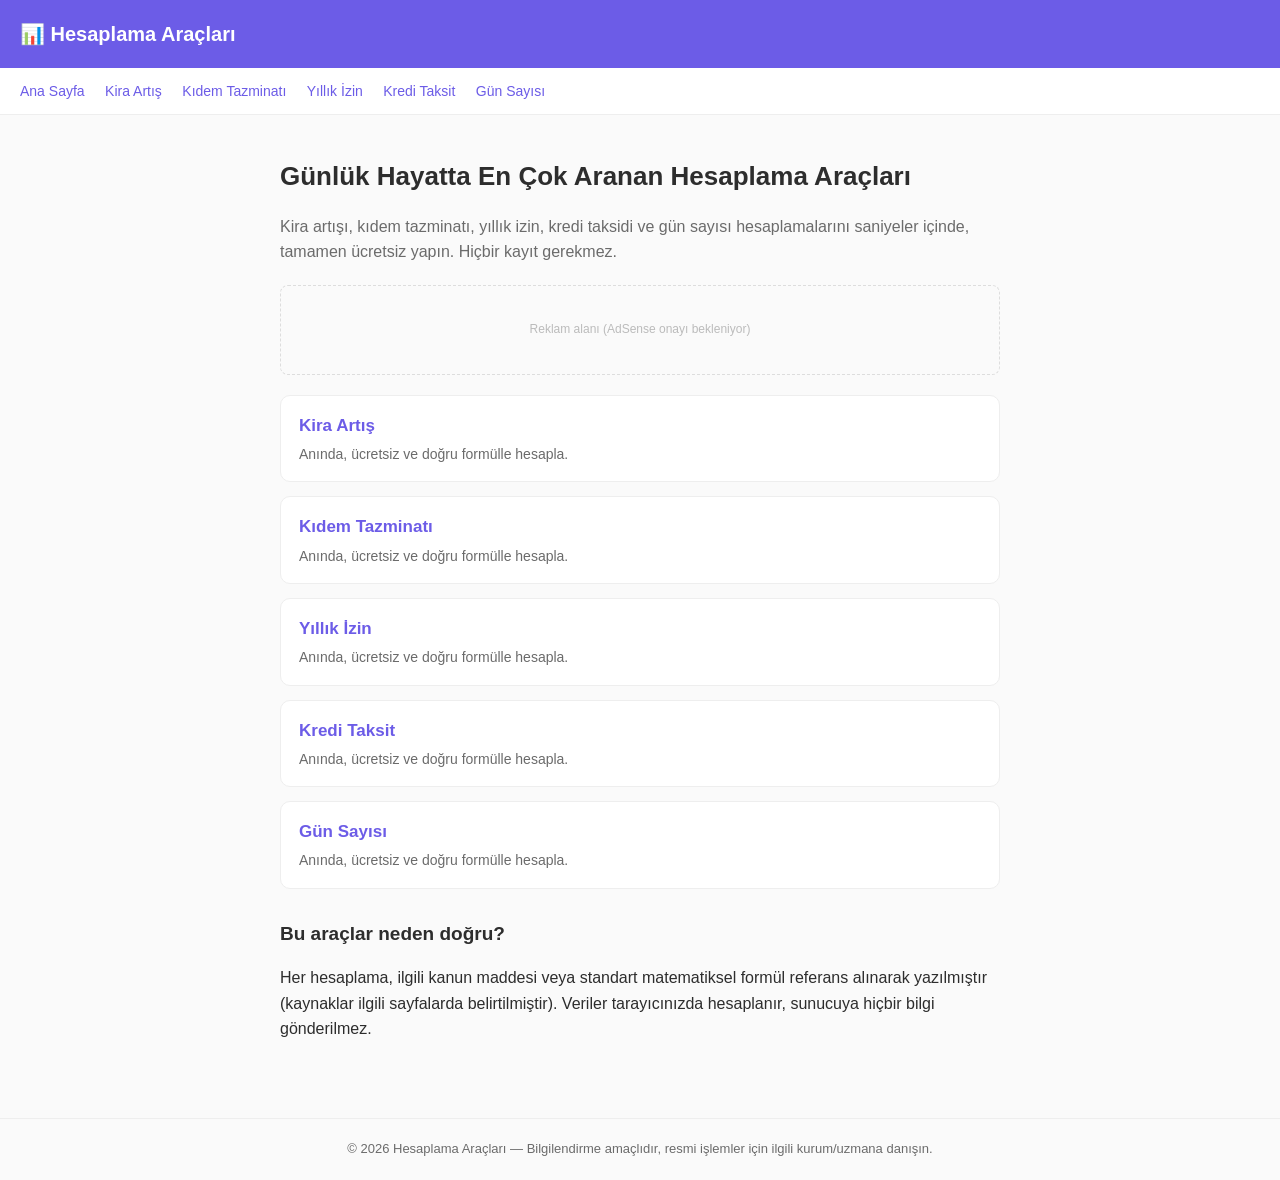
<file: index.html>
<!DOCTYPE html>
<html lang="tr">
<head>
<meta charset="UTF-8">
<meta name="viewport" content="width=device-width, initial-scale=1.0">
<title>Hesaplama Araçları — Kira Artış, Kıdem Tazminatı, Kredi Taksit ve Daha Fazlası</title>
<meta name="description" content="Kira artış oranı, kıdem tazminatı, yıllık izin, kredi taksidi ve gün sayısı hesaplama araçları. Ücretsiz, hızlı, kayıt gerektirmez.">
<link rel="canonical" href="https://ilkerprdal.github.io/hesaplama-araclari/">
<link rel="stylesheet" href="style.css">

</head>
<body>
<header><a href="index.html">📊 Hesaplama Araçları</a></header>
<nav>
  <a href="index.html">Ana Sayfa</a>
  <a href="kira-artis-hesaplama.html">Kira Artış</a>
      <a href="kidem-tazminati-hesaplama.html">Kıdem Tazminatı</a>
      <a href="yillik-izin-hesaplama.html">Yıllık İzin</a>
      <a href="kredi-taksit-hesaplama.html">Kredi Taksit</a>
      <a href="gun-sayisi-hesaplama.html">Gün Sayısı</a>
</nav>
<main>
<h1>Günlük Hayatta En Çok Aranan Hesaplama Araçları</h1>
<p class="ozet">Kira artışı, kıdem tazminatı, yıllık izin, kredi taksidi ve gün sayısı
hesaplamalarını saniyeler içinde, tamamen ücretsiz yapın. Hiçbir kayıt gerekmez.</p>
<!-- AdSense onayı gelince buraya <script> etiketi eklenecek. Hesap açma GUI adımı olduğu için şimdilik yer tutucu. -->
<div class="reklam-alani">Reklam alanı (AdSense onayı bekleniyor)</div>
<div class="kart-liste">
  <a class="kart" href="kira-artis-hesaplama.html">
    <b>Kira Artış</b>
    <p>Anında, ücretsiz ve doğru formülle hesapla.</p>
  </a>
  <a class="kart" href="kidem-tazminati-hesaplama.html">
    <b>Kıdem Tazminatı</b>
    <p>Anında, ücretsiz ve doğru formülle hesapla.</p>
  </a>
  <a class="kart" href="yillik-izin-hesaplama.html">
    <b>Yıllık İzin</b>
    <p>Anında, ücretsiz ve doğru formülle hesapla.</p>
  </a>
  <a class="kart" href="kredi-taksit-hesaplama.html">
    <b>Kredi Taksit</b>
    <p>Anında, ücretsiz ve doğru formülle hesapla.</p>
  </a>
  <a class="kart" href="gun-sayisi-hesaplama.html">
    <b>Gün Sayısı</b>
    <p>Anında, ücretsiz ve doğru formülle hesapla.</p>
  </a>
</div>
<div class="icerik">
<h2>Bu araçlar neden doğru?</h2>
<p>Her hesaplama, ilgili kanun maddesi veya standart matematiksel formül referans alınarak
yazılmıştır (kaynaklar ilgili sayfalarda belirtilmiştir). Veriler tarayıcınızda hesaplanır,
sunucuya hiçbir bilgi gönderilmez.</p>
</div>

</main>
<footer>
  © 2026 Hesaplama Araçları — Bilgilendirme amaçlıdır, resmi işlemler için ilgili kurum/uzmana danışın.
</footer>
</body>
</html>
</file>
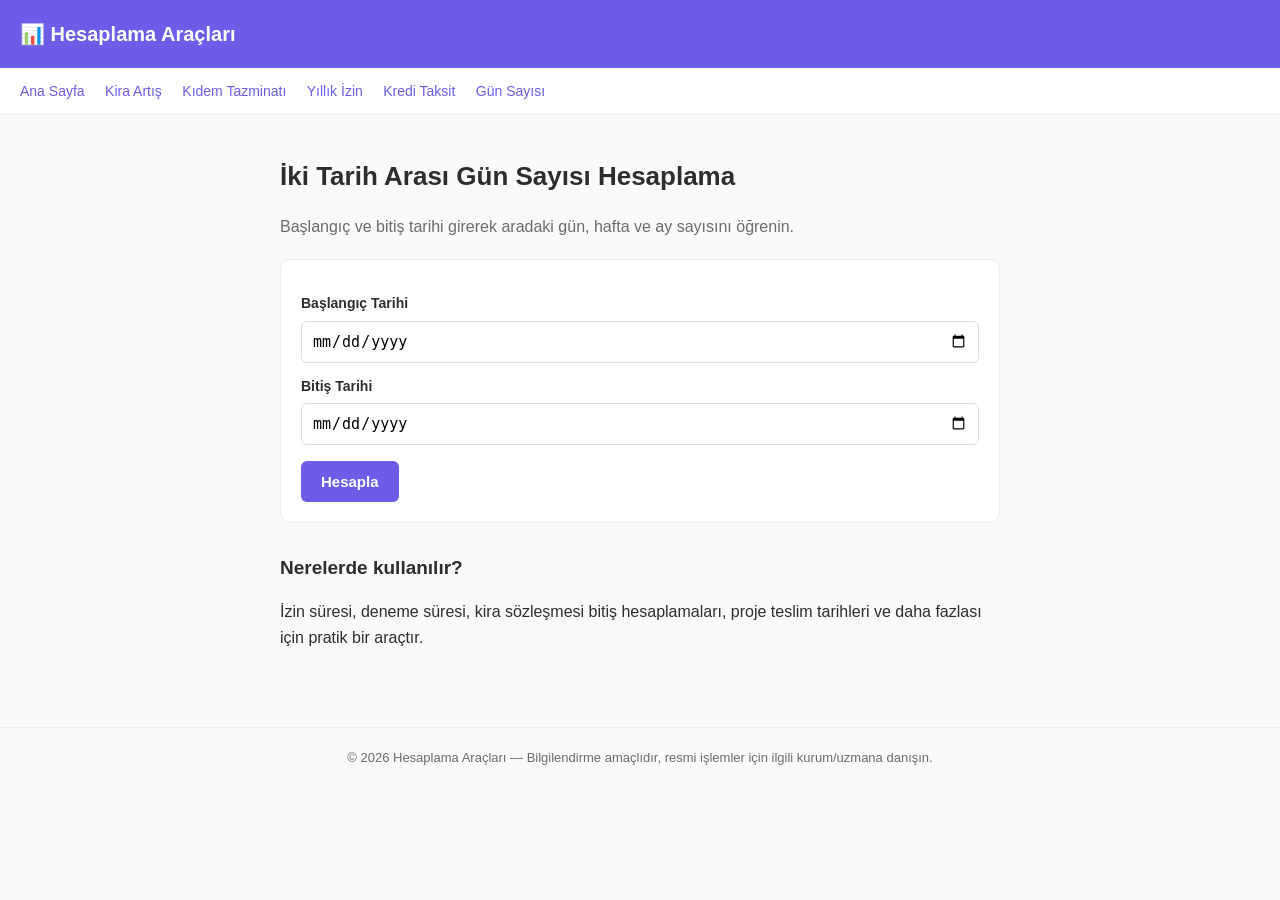
<file: gun-sayisi-hesaplama.html>
<!DOCTYPE html>
<html lang="tr">
<head>
<meta charset="UTF-8">
<meta name="viewport" content="width=device-width, initial-scale=1.0">
<title>İki Tarih Arası Gün Sayısı Hesaplama</title>
<meta name="description" content="Başlangıç ve bitiş tarihi arasındaki gün, hafta ve ay sayısını hesaplayın.">
<link rel="canonical" href="https://ilkerprdal.github.io/hesaplama-araclari/gun-sayisi-hesaplama.html">
<link rel="stylesheet" href="style.css">

</head>
<body>
<header><a href="index.html">📊 Hesaplama Araçları</a></header>
<nav>
  <a href="index.html">Ana Sayfa</a>
  <a href="kira-artis-hesaplama.html">Kira Artış</a>
      <a href="kidem-tazminati-hesaplama.html">Kıdem Tazminatı</a>
      <a href="yillik-izin-hesaplama.html">Yıllık İzin</a>
      <a href="kredi-taksit-hesaplama.html">Kredi Taksit</a>
      <a href="gun-sayisi-hesaplama.html">Gün Sayısı</a>
</nav>
<main>
<h1>İki Tarih Arası Gün Sayısı Hesaplama</h1>
<p class="ozet">Başlangıç ve bitiş tarihi girerek aradaki gün, hafta ve ay sayısını öğrenin.</p>
<div class="hesaplayici">
  <label for="baslangic">Başlangıç Tarihi</label>
  <input type="date" id="baslangic">
  <label for="bitis">Bitiş Tarihi</label>
  <input type="date" id="bitis">
  <button onclick="hesapla()">Hesapla</button>
  <div class="sonuc" id="sonuc"></div>
</div>
<div class="icerik">
<h2>Nerelerde kullanılır?</h2>
<p>İzin süresi, deneme süresi, kira sözleşmesi bitiş hesaplamaları, proje teslim tarihleri
ve daha fazlası için pratik bir araçtır.</p>
</div>
<script>
function hesapla() {
  const b = new Date(document.getElementById('baslangic').value);
  const s = new Date(document.getElementById('bitis').value);
  const el = document.getElementById('sonuc');
  if (isNaN(b) || isNaN(s)) { el.style.display = 'block'; el.innerHTML = 'Lütfen iki tarihi de seçin.'; return; }
  const farkMs = s - b;
  const gun = Math.round(farkMs / (1000 * 60 * 60 * 24));
  el.style.display = 'block';
  el.innerHTML = `Toplam: <b>${gun} gün</b> (${(gun / 7).toFixed(1)} hafta, ${(gun / 30.44).toFixed(1)} ay)`;
}
</script>

</main>
<footer>
  © 2026 Hesaplama Araçları — Bilgilendirme amaçlıdır, resmi işlemler için ilgili kurum/uzmana danışın.
</footer>
</body>
</html>
</file>
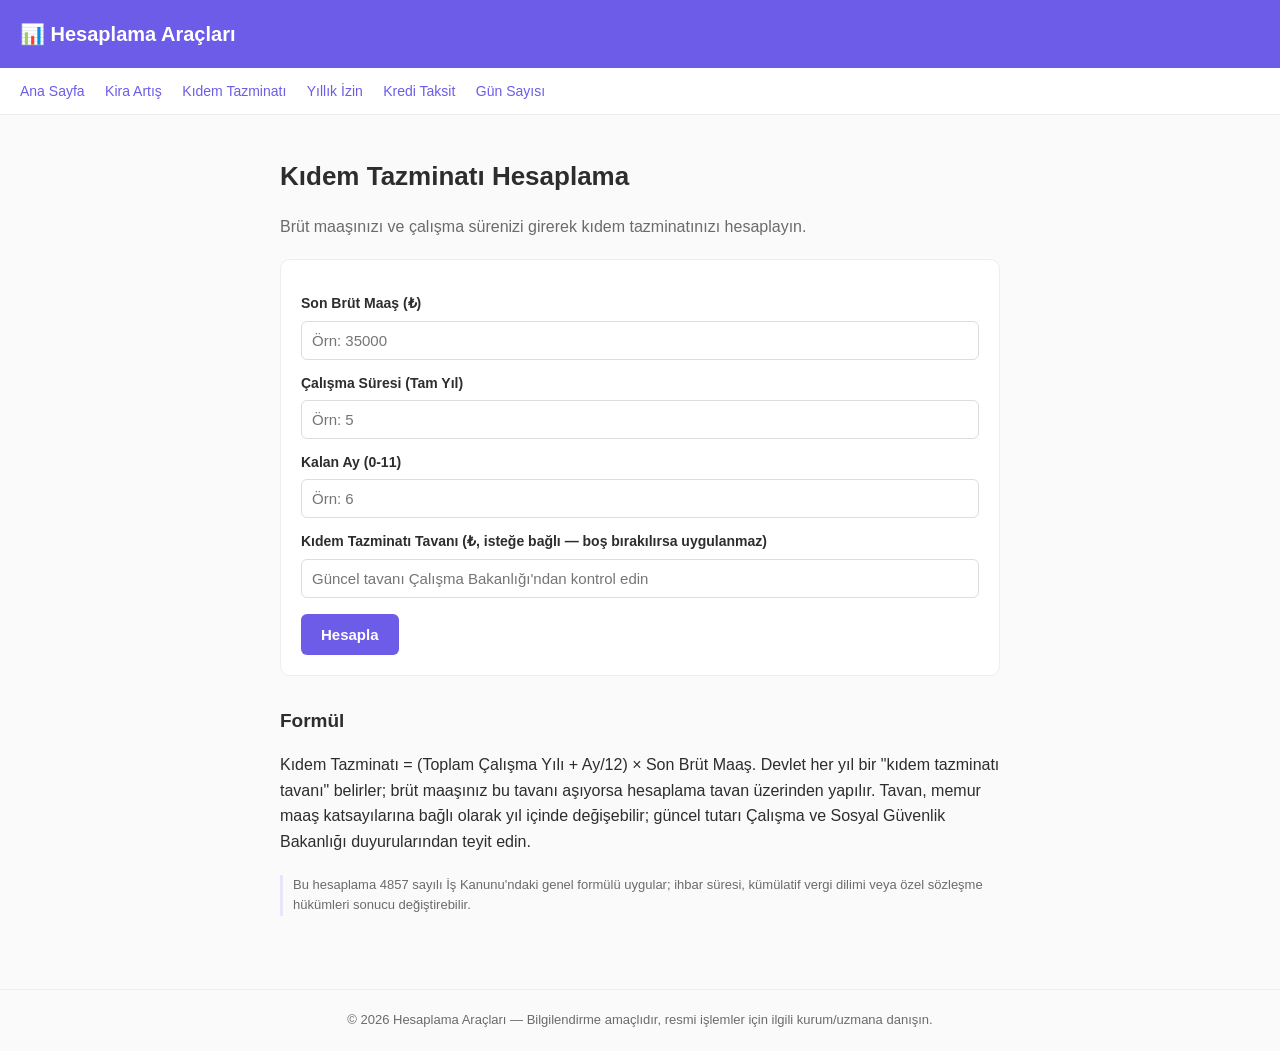
<file: kidem-tazminati-hesaplama.html>
<!DOCTYPE html>
<html lang="tr">
<head>
<meta charset="UTF-8">
<meta name="viewport" content="width=device-width, initial-scale=1.0">
<title>Kıdem Tazminatı Hesaplama 2026 — Güncel Formül</title>
<meta name="description" content="Brüt maaş ve çalışma süresine göre kıdem tazminatı hesaplama aracı.">
<link rel="canonical" href="https://ilkerprdal.github.io/hesaplama-araclari/kidem-tazminati-hesaplama.html">
<link rel="stylesheet" href="style.css">

</head>
<body>
<header><a href="index.html">📊 Hesaplama Araçları</a></header>
<nav>
  <a href="index.html">Ana Sayfa</a>
  <a href="kira-artis-hesaplama.html">Kira Artış</a>
      <a href="kidem-tazminati-hesaplama.html">Kıdem Tazminatı</a>
      <a href="yillik-izin-hesaplama.html">Yıllık İzin</a>
      <a href="kredi-taksit-hesaplama.html">Kredi Taksit</a>
      <a href="gun-sayisi-hesaplama.html">Gün Sayısı</a>
</nav>
<main>
<h1>Kıdem Tazminatı Hesaplama</h1>
<p class="ozet">Brüt maaşınızı ve çalışma sürenizi girerek kıdem tazminatınızı hesaplayın.</p>
<div class="hesaplayici">
  <label for="brut">Son Brüt Maaş (₺)</label>
  <input type="number" id="brut" placeholder="Örn: 35000">
  <label for="yil">Çalışma Süresi (Tam Yıl)</label>
  <input type="number" id="yil" placeholder="Örn: 5">
  <label for="ay">Kalan Ay (0-11)</label>
  <input type="number" id="ay" placeholder="Örn: 6" max="11" min="0">
  <label for="tavan">Kıdem Tazminatı Tavanı (₺, isteğe bağlı — boş bırakılırsa uygulanmaz)</label>
  <input type="number" id="tavan" placeholder="Güncel tavanı Çalışma Bakanlığı'ndan kontrol edin">
  <button onclick="hesapla()">Hesapla</button>
  <div class="sonuc" id="sonuc"></div>
</div>
<div class="icerik">
<h2>Formül</h2>
<p>Kıdem Tazminatı = (Toplam Çalışma Yılı + Ay/12) × Son Brüt Maaş. Devlet her yıl bir
"kıdem tazminatı tavanı" belirler; brüt maaşınız bu tavanı aşıyorsa hesaplama tavan üzerinden
yapılır. Tavan, memur maaş katsayılarına bağlı olarak yıl içinde değişebilir; güncel tutarı
Çalışma ve Sosyal Güvenlik Bakanlığı duyurularından teyit edin.</p>
<p class="uyari">Bu hesaplama 4857 sayılı İş Kanunu'ndaki genel formülü uygular; ihbar süresi,
kümülatif vergi dilimi veya özel sözleşme hükümleri sonucu değiştirebilir.</p>
</div>
<script>
function hesapla() {
  const brut = parseFloat(document.getElementById('brut').value) || 0;
  const yil = parseFloat(document.getElementById('yil').value) || 0;
  const ay = parseFloat(document.getElementById('ay').value) || 0;
  const tavan = parseFloat(document.getElementById('tavan').value) || 0;
  const taban = tavan > 0 ? Math.min(brut, tavan) : brut;
  const toplamYil = yil + ay / 12;
  const tutar = toplamYil * taban;
  const el = document.getElementById('sonuc');
  el.style.display = 'block';
  el.innerHTML = `Tahmini Kıdem Tazminatı: <b>${tutar.toLocaleString('tr-TR', {maximumFractionDigits: 2})} ₺</b>` +
    (tavan > 0 && brut > tavan ? '<br><small>Brüt maaşınız tavanı aştığı için tavan tutarı üzerinden hesaplandı.</small>' : '');
}
</script>

</main>
<footer>
  © 2026 Hesaplama Araçları — Bilgilendirme amaçlıdır, resmi işlemler için ilgili kurum/uzmana danışın.
</footer>
</body>
</html>
</file>
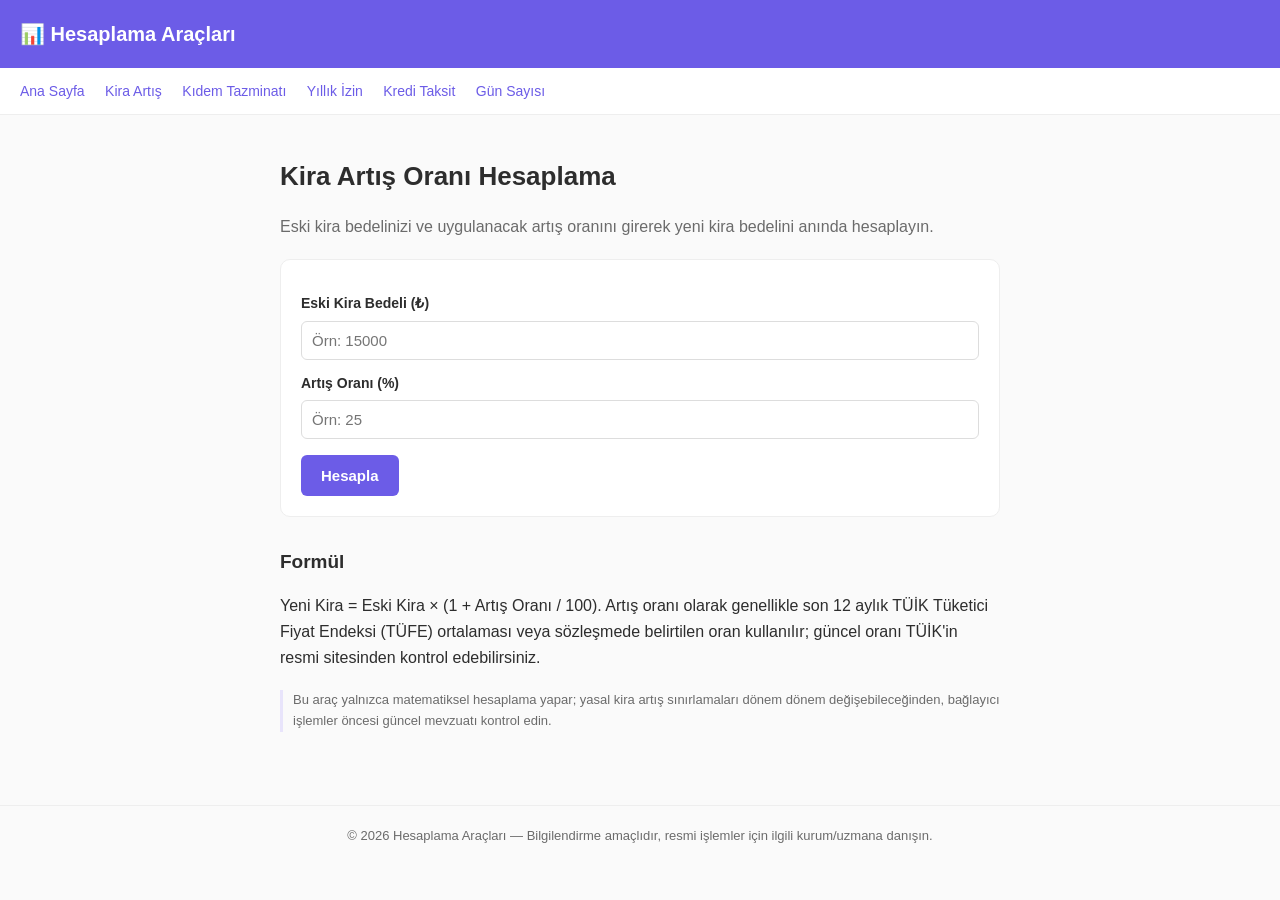
<file: kira-artis-hesaplama.html>
<!DOCTYPE html>
<html lang="tr">
<head>
<meta charset="UTF-8">
<meta name="viewport" content="width=device-width, initial-scale=1.0">
<title>Kira Artış Oranı Hesaplama — Yeni Kira Bedeli Hesapla</title>
<meta name="description" content="Eski kira bedeli ve artış oranını girin, yeni kira bedelini anında öğrenin.">
<link rel="canonical" href="https://ilkerprdal.github.io/hesaplama-araclari/kira-artis-hesaplama.html">
<link rel="stylesheet" href="style.css">

</head>
<body>
<header><a href="index.html">📊 Hesaplama Araçları</a></header>
<nav>
  <a href="index.html">Ana Sayfa</a>
  <a href="kira-artis-hesaplama.html">Kira Artış</a>
      <a href="kidem-tazminati-hesaplama.html">Kıdem Tazminatı</a>
      <a href="yillik-izin-hesaplama.html">Yıllık İzin</a>
      <a href="kredi-taksit-hesaplama.html">Kredi Taksit</a>
      <a href="gun-sayisi-hesaplama.html">Gün Sayısı</a>
</nav>
<main>
<h1>Kira Artış Oranı Hesaplama</h1>
<p class="ozet">Eski kira bedelinizi ve uygulanacak artış oranını girerek yeni kira bedelini
anında hesaplayın.</p>
<div class="hesaplayici">
  <label for="eski">Eski Kira Bedeli (₺)</label>
  <input type="number" id="eski" placeholder="Örn: 15000">
  <label for="oran">Artış Oranı (%)</label>
  <input type="number" id="oran" placeholder="Örn: 25" step="0.01">
  <button onclick="hesapla()">Hesapla</button>
  <div class="sonuc" id="sonuc"></div>
</div>
<div class="icerik">
<h2>Formül</h2>
<p>Yeni Kira = Eski Kira × (1 + Artış Oranı / 100). Artış oranı olarak genellikle son 12 aylık
TÜİK Tüketici Fiyat Endeksi (TÜFE) ortalaması veya sözleşmede belirtilen oran kullanılır;
güncel oranı TÜİK'in resmi sitesinden kontrol edebilirsiniz.</p>
<p class="uyari">Bu araç yalnızca matematiksel hesaplama yapar; yasal kira artış sınırlamaları
dönem dönem değişebileceğinden, bağlayıcı işlemler öncesi güncel mevzuatı kontrol edin.</p>
</div>
<script>
function hesapla() {
  const eski = parseFloat(document.getElementById('eski').value) || 0;
  const oran = parseFloat(document.getElementById('oran').value) || 0;
  const yeni = eski * (1 + oran / 100);
  const fark = yeni - eski;
  const el = document.getElementById('sonuc');
  el.style.display = 'block';
  el.innerHTML = `Yeni Kira Bedeli: <b>${yeni.toLocaleString('tr-TR', {maximumFractionDigits: 2})} ₺</b>` +
    `<br>Artış Tutarı: ${fark.toLocaleString('tr-TR', {maximumFractionDigits: 2})} ₺`;
}
</script>

</main>
<footer>
  © 2026 Hesaplama Araçları — Bilgilendirme amaçlıdır, resmi işlemler için ilgili kurum/uzmana danışın.
</footer>
</body>
</html>
</file>
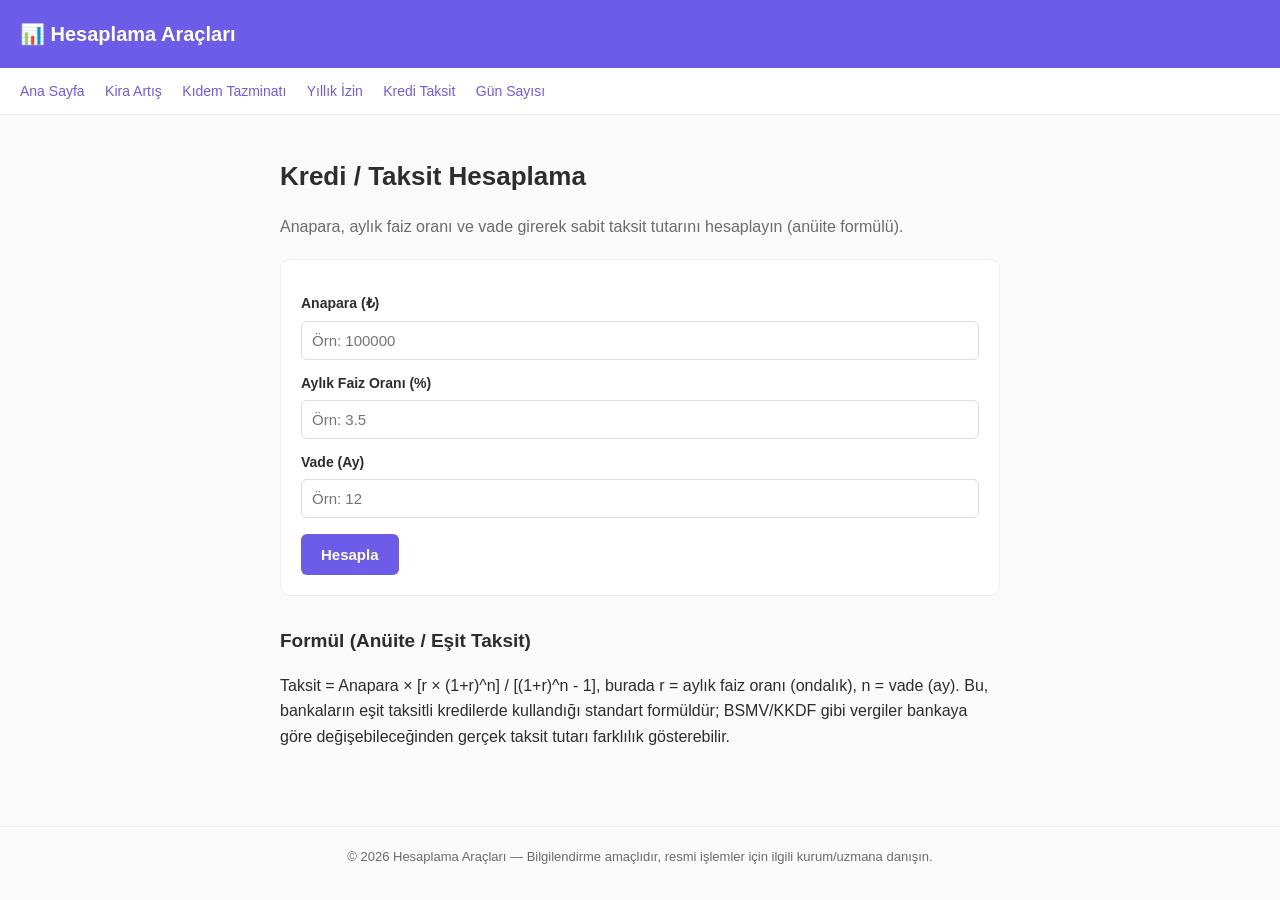
<file: kredi-taksit-hesaplama.html>
<!DOCTYPE html>
<html lang="tr">
<head>
<meta charset="UTF-8">
<meta name="viewport" content="width=device-width, initial-scale=1.0">
<title>Kredi Taksit Hesaplama — Aylık Taksit Tutarını Hesapla</title>
<meta name="description" content="Anapara, faiz oranı ve vadeye göre eşit taksitli kredi hesaplama aracı.">
<link rel="canonical" href="https://ilkerprdal.github.io/hesaplama-araclari/kredi-taksit-hesaplama.html">
<link rel="stylesheet" href="style.css">

</head>
<body>
<header><a href="index.html">📊 Hesaplama Araçları</a></header>
<nav>
  <a href="index.html">Ana Sayfa</a>
  <a href="kira-artis-hesaplama.html">Kira Artış</a>
      <a href="kidem-tazminati-hesaplama.html">Kıdem Tazminatı</a>
      <a href="yillik-izin-hesaplama.html">Yıllık İzin</a>
      <a href="kredi-taksit-hesaplama.html">Kredi Taksit</a>
      <a href="gun-sayisi-hesaplama.html">Gün Sayısı</a>
</nav>
<main>
<h1>Kredi / Taksit Hesaplama</h1>
<p class="ozet">Anapara, aylık faiz oranı ve vade girerek sabit taksit tutarını hesaplayın
(anüite formülü).</p>
<div class="hesaplayici">
  <label for="anapara">Anapara (₺)</label>
  <input type="number" id="anapara" placeholder="Örn: 100000">
  <label for="faiz">Aylık Faiz Oranı (%)</label>
  <input type="number" id="faiz" placeholder="Örn: 3.5" step="0.01">
  <label for="vade">Vade (Ay)</label>
  <input type="number" id="vade" placeholder="Örn: 12">
  <button onclick="hesapla()">Hesapla</button>
  <div class="sonuc" id="sonuc"></div>
</div>
<div class="icerik">
<h2>Formül (Anüite / Eşit Taksit)</h2>
<p>Taksit = Anapara × [r × (1+r)^n] / [(1+r)^n - 1], burada r = aylık faiz oranı (ondalık),
n = vade (ay). Bu, bankaların eşit taksitli kredilerde kullandığı standart formüldür;
BSMV/KKDF gibi vergiler bankaya göre değişebileceğinden gerçek taksit tutarı farklılık
gösterebilir.</p>
</div>
<script>
function hesapla() {
  const p = parseFloat(document.getElementById('anapara').value) || 0;
  const r = (parseFloat(document.getElementById('faiz').value) || 0) / 100;
  const n = parseFloat(document.getElementById('vade').value) || 0;
  let taksit = 0, toplam = 0;
  if (r === 0) {
    taksit = n > 0 ? p / n : 0;
  } else {
    taksit = p * (r * Math.pow(1 + r, n)) / (Math.pow(1 + r, n) - 1);
  }
  toplam = taksit * n;
  const el = document.getElementById('sonuc');
  el.style.display = 'block';
  el.innerHTML = `Aylık Taksit: <b>${taksit.toLocaleString('tr-TR', {maximumFractionDigits: 2})} ₺</b>` +
    `<br>Toplam Geri Ödeme: ${toplam.toLocaleString('tr-TR', {maximumFractionDigits: 2})} ₺`;
}
</script>

</main>
<footer>
  © 2026 Hesaplama Araçları — Bilgilendirme amaçlıdır, resmi işlemler için ilgili kurum/uzmana danışın.
</footer>
</body>
</html>
</file>
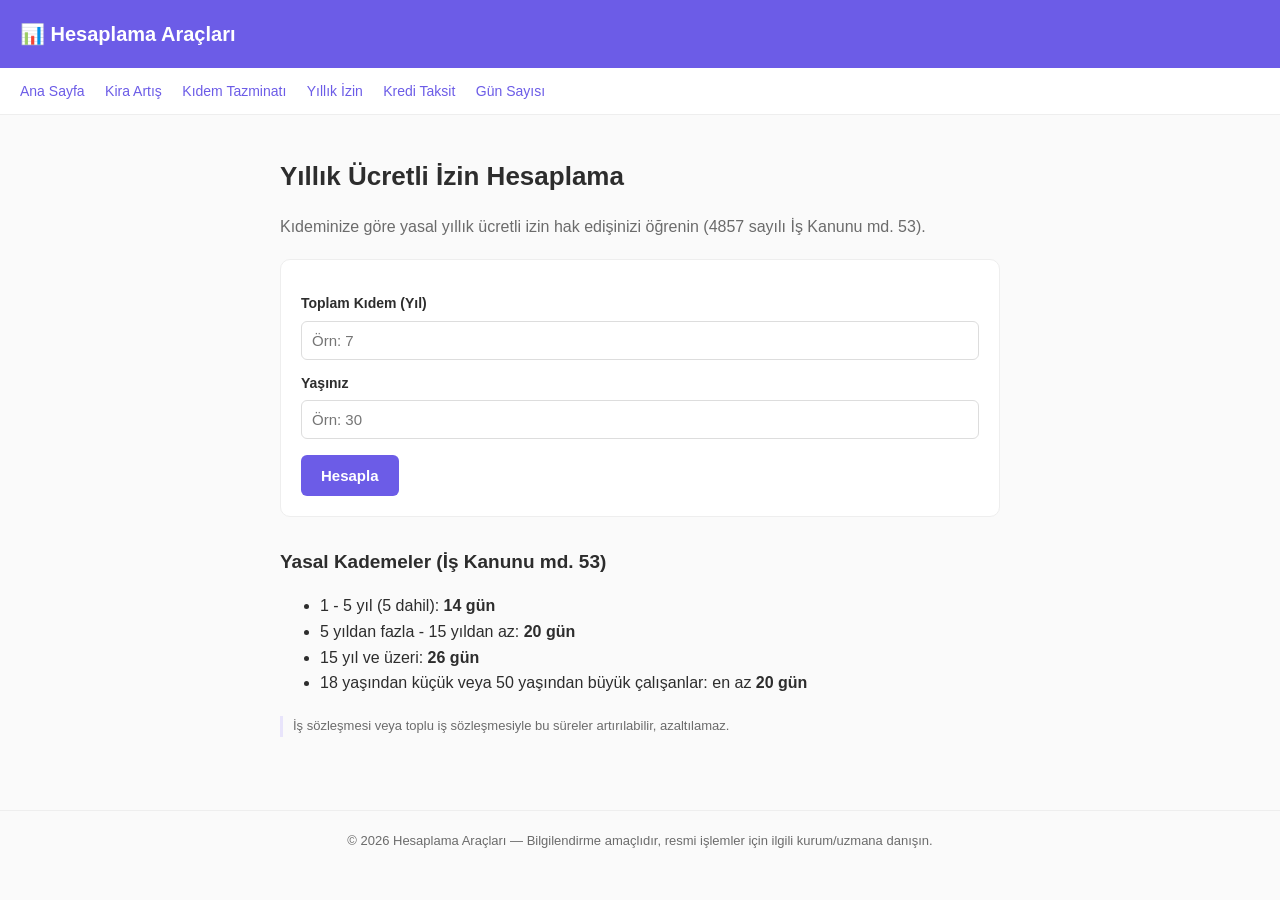
<file: yillik-izin-hesaplama.html>
<!DOCTYPE html>
<html lang="tr">
<head>
<meta charset="UTF-8">
<meta name="viewport" content="width=device-width, initial-scale=1.0">
<title>Yıllık İzin Hesaplama — Kıdeme Göre Kaç Gün İzin Hakkım Var?</title>
<meta name="description" content="4857 sayılı İş Kanunu'na göre kıdeme ve yaşa göre yıllık ücretli izin hesaplama.">
<link rel="canonical" href="https://ilkerprdal.github.io/hesaplama-araclari/yillik-izin-hesaplama.html">
<link rel="stylesheet" href="style.css">

</head>
<body>
<header><a href="index.html">📊 Hesaplama Araçları</a></header>
<nav>
  <a href="index.html">Ana Sayfa</a>
  <a href="kira-artis-hesaplama.html">Kira Artış</a>
      <a href="kidem-tazminati-hesaplama.html">Kıdem Tazminatı</a>
      <a href="yillik-izin-hesaplama.html">Yıllık İzin</a>
      <a href="kredi-taksit-hesaplama.html">Kredi Taksit</a>
      <a href="gun-sayisi-hesaplama.html">Gün Sayısı</a>
</nav>
<main>
<h1>Yıllık Ücretli İzin Hesaplama</h1>
<p class="ozet">Kıdeminize göre yasal yıllık ücretli izin hak edişinizi öğrenin (4857 sayılı
İş Kanunu md. 53).</p>
<div class="hesaplayici">
  <label for="kidem">Toplam Kıdem (Yıl)</label>
  <input type="number" id="kidem" placeholder="Örn: 7">
  <label for="yas">Yaşınız</label>
  <input type="number" id="yas" placeholder="Örn: 30">
  <button onclick="hesapla()">Hesapla</button>
  <div class="sonuc" id="sonuc"></div>
</div>
<div class="icerik">
<h2>Yasal Kademeler (İş Kanunu md. 53)</h2>
<ul>
  <li>1 - 5 yıl (5 dahil): <b>14 gün</b></li>
  <li>5 yıldan fazla - 15 yıldan az: <b>20 gün</b></li>
  <li>15 yıl ve üzeri: <b>26 gün</b></li>
  <li>18 yaşından küçük veya 50 yaşından büyük çalışanlar: en az <b>20 gün</b></li>
</ul>
<p class="uyari">İş sözleşmesi veya toplu iş sözleşmesiyle bu süreler artırılabilir, azaltılamaz.</p>
</div>
<script>
function hesapla() {
  const kidem = parseFloat(document.getElementById('kidem').value) || 0;
  const yas = parseFloat(document.getElementById('yas').value) || 0;
  let gun;
  if (kidem <= 5) gun = 14;
  else if (kidem <= 15) gun = 20;
  else gun = 26;
  if ((yas > 0 && yas < 18) || yas > 50) gun = Math.max(gun, 20);
  const el = document.getElementById('sonuc');
  el.style.display = 'block';
  el.innerHTML = `Yasal Asgari Yıllık İzin Hakkınız: <b>${gun} gün</b>`;
}
</script>

</main>
<footer>
  © 2026 Hesaplama Araçları — Bilgilendirme amaçlıdır, resmi işlemler için ilgili kurum/uzmana danışın.
</footer>
</body>
</html>
</file>
<file: style.css>
:root {
  --mor: #6c5ce7;
  --mor-acik: #e8e4fb;
  --yazi: #2d2d2d;
  --gri: #6b6b6b;
}
* { box-sizing: border-box; }
body {
  font-family: "Segoe UI", Arial, sans-serif;
  margin: 0;
  color: var(--yazi);
  background: #fafafa;
  line-height: 1.6;
}
header {
  background: var(--mor);
  color: #fff;
  padding: 18px 20px;
}
header a { color: #fff; text-decoration: none; font-weight: 700; font-size: 20px; }
nav { background: #fff; border-bottom: 1px solid #eee; padding: 10px 20px; }
nav a { color: var(--mor); text-decoration: none; margin-right: 16px; font-size: 14px; }
main { max-width: 760px; margin: 0 auto; padding: 24px 20px 60px; }
h1 { font-size: 26px; margin-bottom: 6px; }
.ozet { color: var(--gri); margin-bottom: 20px; }
.hesaplayici {
  background: #fff;
  border: 1px solid #eee;
  border-radius: 10px;
  padding: 20px;
  margin-bottom: 24px;
}
label { display: block; font-weight: 600; margin: 12px 0 6px; font-size: 14px; }
input, select {
  width: 100%;
  padding: 10px;
  border: 1px solid #ddd;
  border-radius: 6px;
  font-size: 15px;
}
button {
  margin-top: 16px;
  background: var(--mor);
  color: #fff;
  border: none;
  padding: 12px 20px;
  border-radius: 6px;
  font-size: 15px;
  font-weight: 700;
  cursor: pointer;
}
button:hover { background: #5a4bd4; }
.sonuc {
  margin-top: 16px;
  padding: 14px;
  background: var(--mor-acik);
  border-radius: 8px;
  font-size: 16px;
  font-weight: 700;
  display: none;
}
.icerik { margin-top: 30px; }
.icerik h2 { font-size: 19px; margin-top: 28px; }
.kart-liste { display: grid; gap: 14px; }
.kart {
  display: block;
  background: #fff;
  border: 1px solid #eee;
  border-radius: 10px;
  padding: 16px 18px;
  text-decoration: none;
  color: var(--yazi);
}
.kart:hover { border-color: var(--mor); }
.kart b { color: var(--mor); font-size: 17px; }
.kart p { margin: 4px 0 0; color: var(--gri); font-size: 14px; }
.uyari {
  font-size: 13px;
  color: var(--gri);
  border-left: 3px solid var(--mor-acik);
  padding-left: 10px;
  margin-top: 20px;
}
footer {
  text-align: center;
  color: var(--gri);
  font-size: 13px;
  padding: 20px;
  border-top: 1px solid #eee;
}
.reklam-alani {
  margin: 20px 0;
  min-height: 90px;
  display: flex;
  align-items: center;
  justify-content: center;
  color: #bbb;
  font-size: 12px;
  border: 1px dashed #ddd;
  border-radius: 8px;
}
</file>
